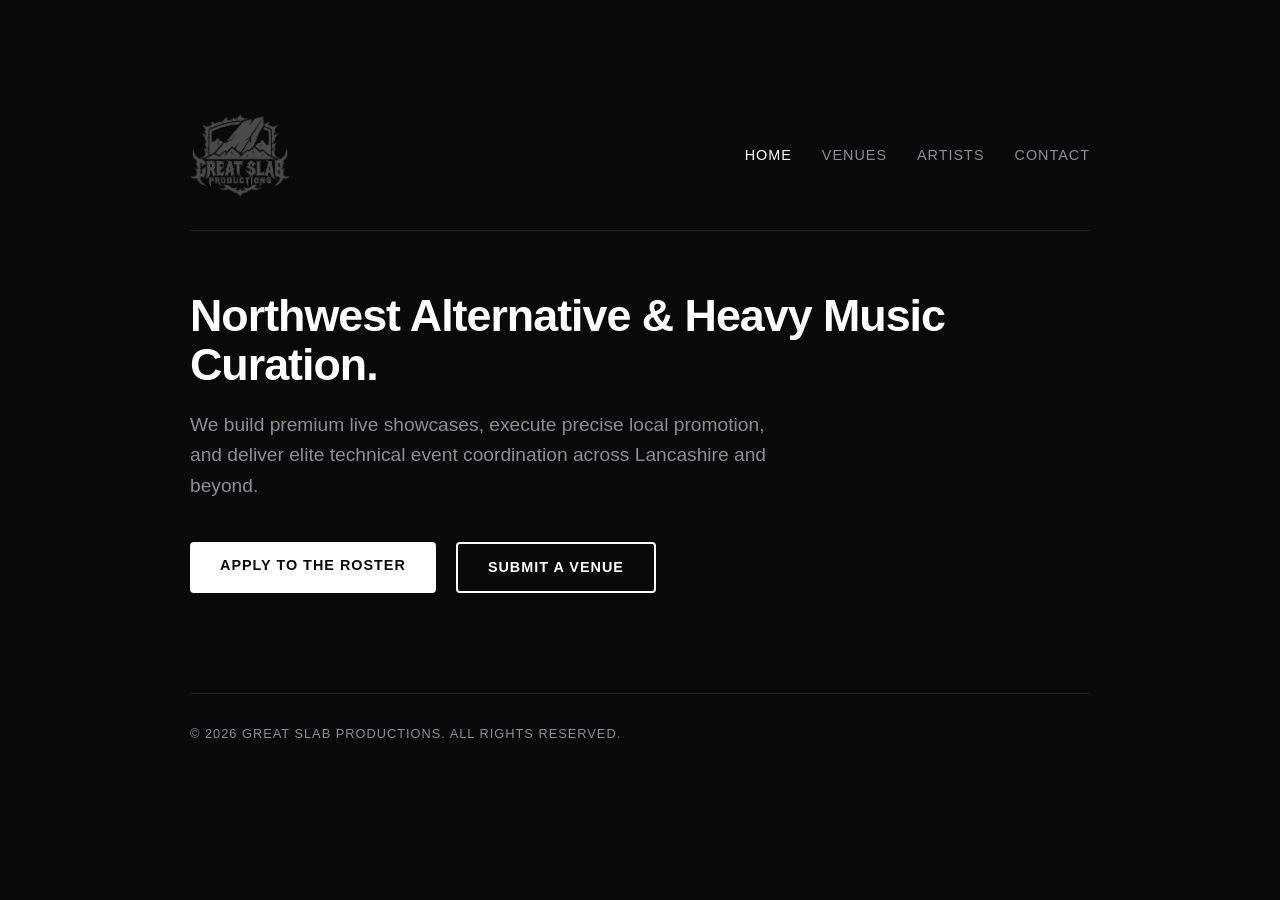
<file: index.html>
<!DOCTYPE html>
<html lang="en">
<head>
    <meta charset="UTF-8">
    <meta name="viewport" content="width=device-width, initial-scale=1.0">
    <title>Great Slab Productions</title>
    <link rel="stylesheet" href="style.css">
</head>
<body>
    <div class="container">
        <nav>
            <div class="logo-container">
                <img src="logo.png" alt="Great Slab Productions Logo" style="height: 100px; width: auto;">
            </div>
            <ul>
                <li><a href="index.html" class="active">Home</a></li>
                <li><a href="venues.html">Venues</a></li>
                <li><a href="artists.html">Artists</a></li>
                <li><a href="contact.html">Contact</a></li>
            </ul>
        </nav>

        <main>
            <h1>Northwest Alternative & Heavy Music Curation.</h1>
            <p class="subtitle">We build premium live showcases, execute precise local promotion, and deliver elite technical event coordination across Lancashire and beyond.</p>
            
            <!-- Dual Funnel Split Layout -->
            <div style="display: flex; gap: 20px; flex-wrap: wrap; margin-top: 20px;">
                <a href="artists.html" class="btn">Apply to the Roster</a>
                <a href="venues.html" class="btn" style="background: transparent; color: var(--text-primary); border: 2px solid var(--text-primary);">Submit a Venue</a>
            </div>
        </main>

        <footer>&copy; 2026 Great Slab Productions. All Rights Reserved.</footer>
    </div>
</body>
</html>
</file>
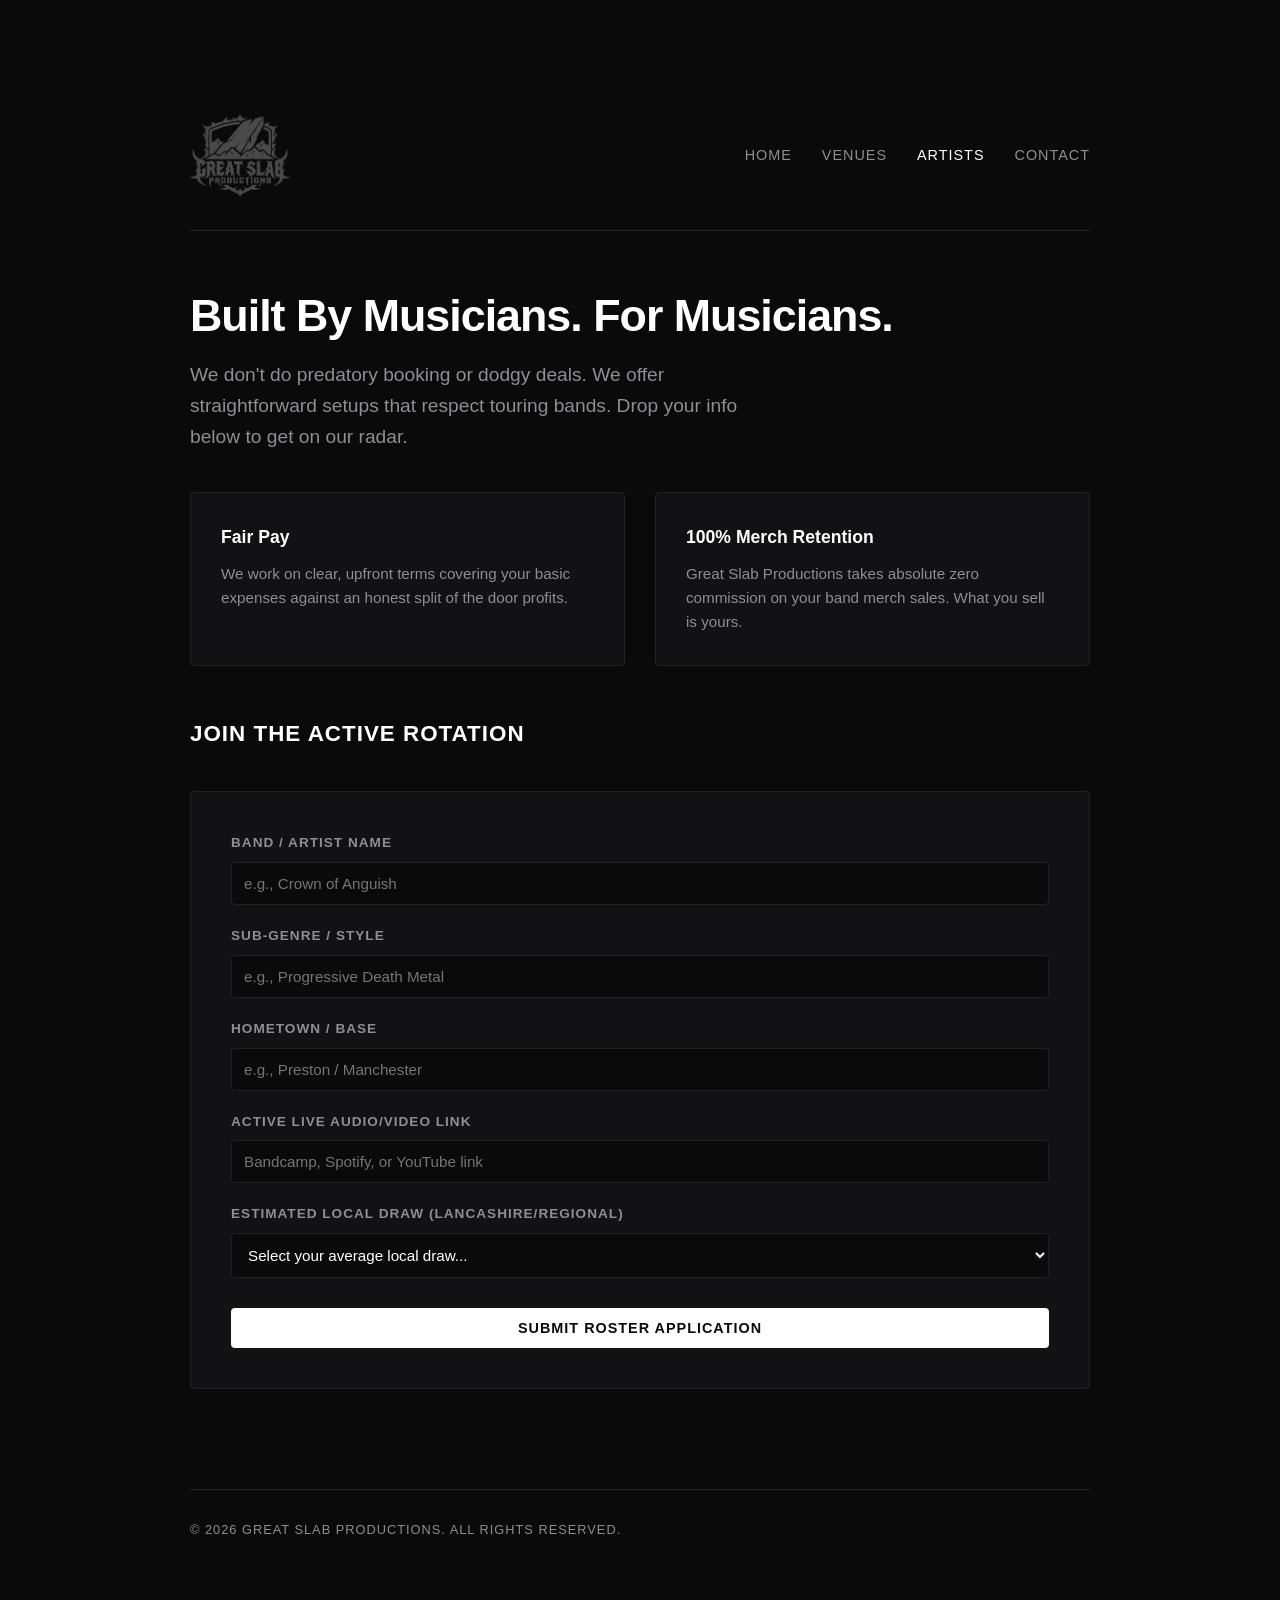
<file: artists.html>
<!DOCTYPE html>
<html lang="en">
<head>
    <meta charset="UTF-8">
    <meta name="viewport" content="width=device-width, initial-scale=1.0">
    <title>Artists | Great Slab Productions</title>
    <link rel="stylesheet" href="style.css">
</head>
<body>
    <div class="container">
        <nav>
            <div class="logo-container">
                <img src="logo.png" alt="Great Slab Productions Logo" style="height: 100px; width: auto;">
            </div>
            <ul>
                <li><a href="index.html">Home</a></li>
                <li><a href="venues.html">Venues</a></li>
                <li><a href="artists.html" class="active">Artists</a></li>
                <li><a href="contact.html">Contact</a></li>
            </ul>
        </nav>

        <main>
            <h1>Built By Musicians. For Musicians.</h1>
            <p class="subtitle">We don't do predatory booking or dodgy deals. We offer straightforward setups that respect touring bands. Drop your info below to get on our radar.</p>
            
            <div class="grid" style="margin-bottom: 50px;">
                <div class="card">
                    <h3>Fair Pay</h3>
                    <p>We work on clear, upfront terms covering your basic expenses against an honest split of the door profits.</p>
                </div>
                <div class="card">
                    <h3>100% Merch Retention</h3>
                    <p>Great Slab Productions takes absolute zero commission on your band merch sales. What you sell is yours.</p>
                </div>
            </div>

            <h2>Join The Active Rotation</h2>
            <form action="https://api.web3forms.com/submit" method="POST">
                <input type="hidden" name="access_key" value="d332babf-e81d-4b8d-9658-af112f1e1b11">
                <input type="hidden" name="subject" value="[Artist Roster Application] New Submission">
                <input type="hidden" name="from_name" value="Great Slab Roster Portal">

                <div class="form-group">
                    <label for="band-name">Band / Artist Name</label>
                    <input type="text" id="band-name" name="Band Name" required placeholder="e.g., Crown of Anguish">
                </div>

                <div class="form-group">
                    <label for="genre">Sub-Genre / Style</label>
                    <input type="text" id="genre" name="Genre" required placeholder="e.g., Progressive Death Metal">
                </div>

                <div class="form-group">
                    <label for="hometown">Hometown / Base</label>
                    <input type="text" id="hometown" name="Hometown" required placeholder="e.g., Preston / Manchester">
                </div>

                <div class="form-group">
                    <label for="audio-link">Active Live Audio/Video Link</label>
                    <input type="url" id="audio-link" name="Streaming Link" required placeholder="Bandcamp, Spotify, or YouTube link">
                </div>

                <div class="form-group">
                    <label for="draw">Estimated Local Draw (Lancashire/Regional)</label>
                    <select id="draw" name="Estimated Draw" required>
                        <option value="" disabled selected>Select your average local draw...</option>
                        <option value="Under 20 feds">Grassroots / Emerging (Under 20)</option>
                        <option value="20-40 feds">Established Local (20–40)</option>
                        <option value="40-70 feds">Regional Touring Draw (40–70)</option>
                        <option value="70+ feds">Headline Tier (70+)</option>
                    </select>
                </div>

                <button type="submit" class="btn">Submit Roster Application</button>
            </form>
        </main>

        <footer>&copy; 2026 Great Slab Productions. All Rights Reserved.</footer>
    </div>
</body>
</html>
</file>
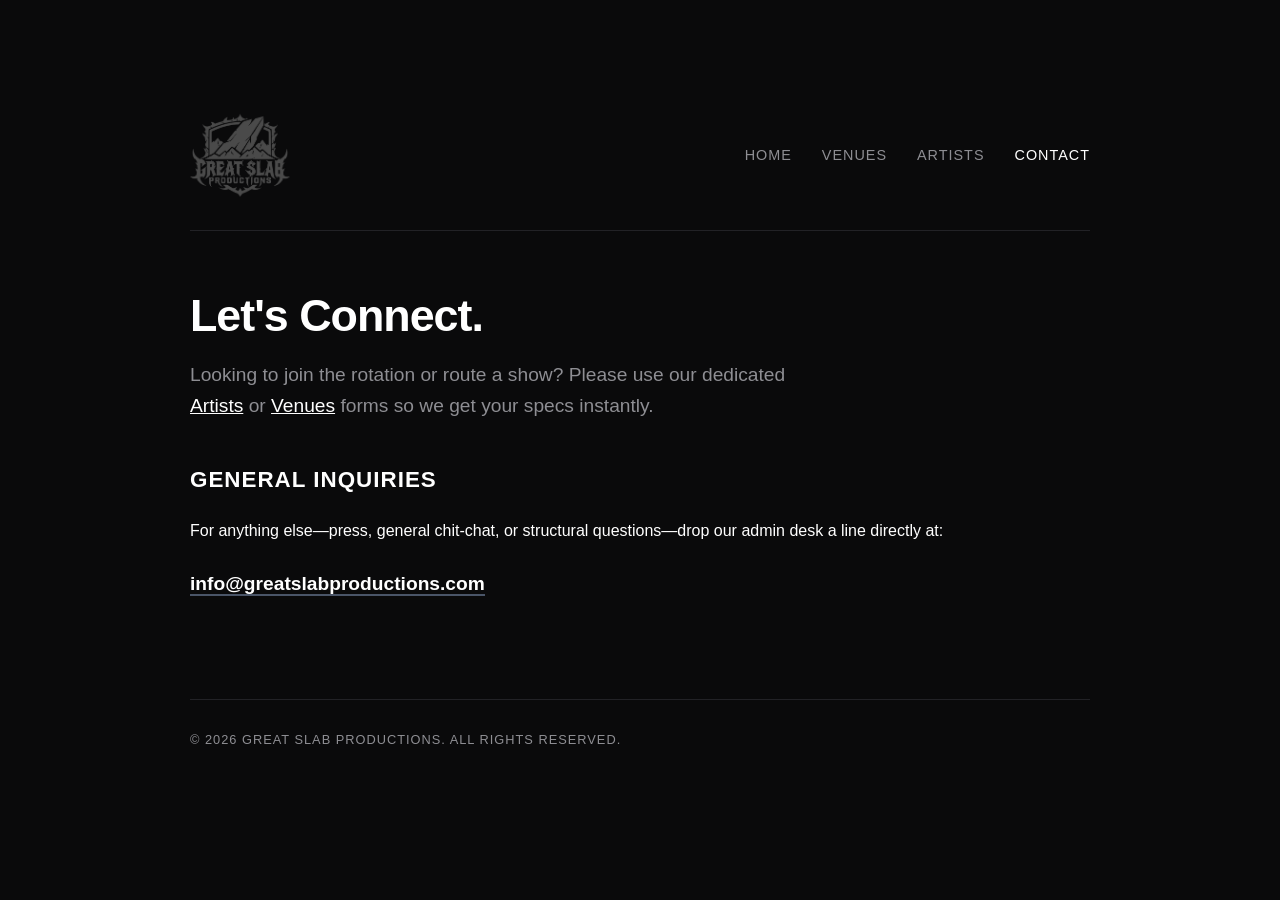
<file: contact.html>
<!DOCTYPE html>
<html lang="en">
<head>
    <meta charset="UTF-8">
    <meta name="viewport" content="width=device-width, initial-scale=1.0">
    <title>Contact | Great Slab Productions</title>
    <link rel="stylesheet" href="style.css">
</head>
<body>
    <div class="container">
        <nav>
            <div class="logo-container">
                <img src="logo.png" alt="Great Slab Productions Logo" style="height: 100px; width: auto;">
            </div>
            <ul>
                <li><a href="index.html">Home</a></li>
                <li><a href="venues.html">Venues</a></li>
                <li><a href="artists.html">Artists</a></li>
                <li><a href="contact.html" class="active">Contact</a></li>
            </ul>
        </nav>

        <main>
            <h1>Let's Connect.</h1>
            <p class="subtitle">Looking to join the rotation or route a show? Please use our dedicated <a href="artists.html" style="color: var(--text-primary);">Artists</a> or <a href="venues.html" style="color: var(--text-primary);">Venues</a> forms so we get your specs instantly.</p>
            
            <h2>General Inquiries</h2>
            <p>For anything else—press, general chit-chat, or structural questions—drop our admin desk a line directly at:</p>
            <br>
            <p><a href="mailto:info@greatslabproductions.com" style="color: var(--text-primary); font-weight: 700; font-size: 1.2rem; text-decoration: none; border-bottom: 2px solid var(--accent);">info@greatslabproductions.com</a></p>
        </main>

        <footer>&copy; 2026 Great Slab Productions. All Rights Reserved.</footer>
    </div>
</body>
</html>
</file>
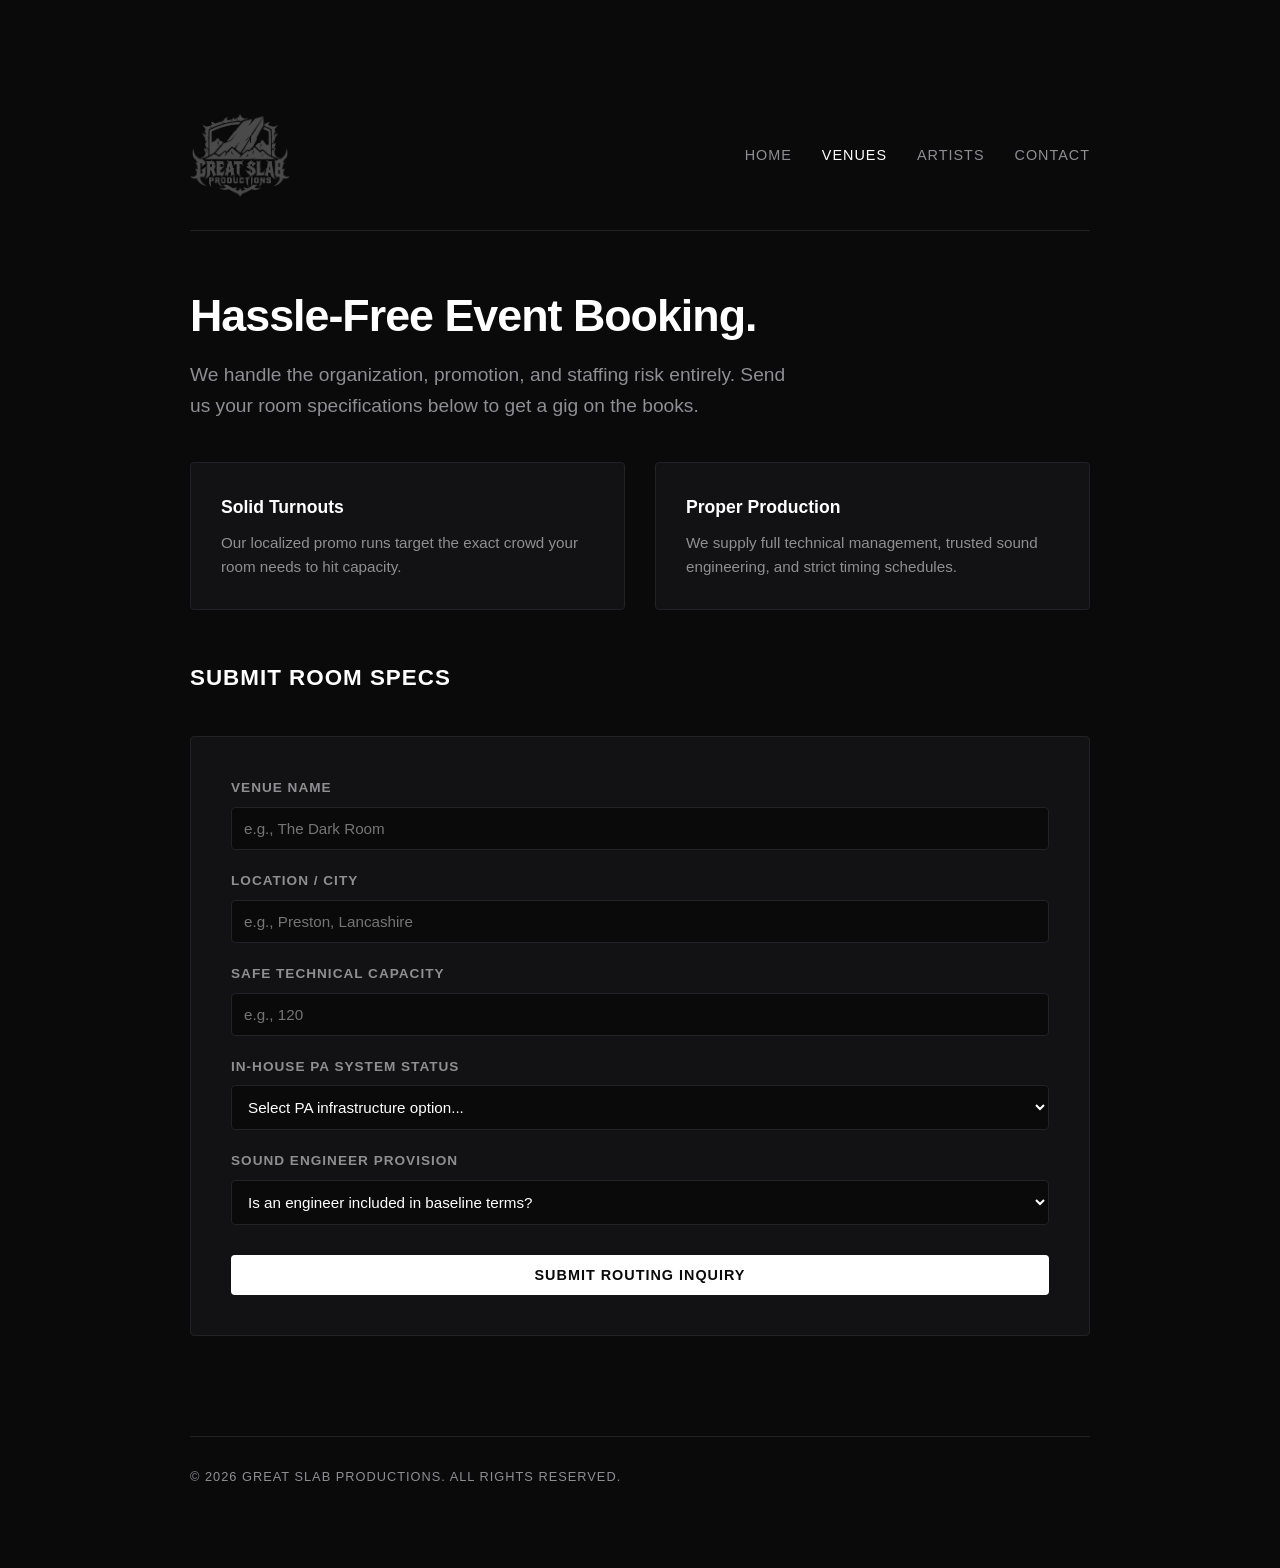
<file: venues.html>
<!DOCTYPE html>
<html lang="en">
<head>
    <meta charset="UTF-8">
    <meta name="viewport" content="width=device-width, initial-scale=1.0">
    <title>Venues | Great Slab Productions</title>
    <link rel="stylesheet" href="style.css">
</head>
<body>
    <div class="container">
        <nav>
            <div class="logo-container">
                <img src="logo.png" alt="Great Slab Productions Logo" style="height: 100px; width: auto;">
            </div>
            <ul>
                <li><a href="index.html">Home</a></li>
                <li><a href="venues.html" class="active">Venues</a></li>
                <li><a href="artists.html">Artists</a></li>
                <li><a href="contact.html">Contact</a></li>
            </ul>
        </nav>

        <main>
            <h1>Hassle-Free Event Booking.</h1>
            <p class="subtitle">We handle the organization, promotion, and staffing risk entirely. Send us your room specifications below to get a gig on the books.</p>
            
            <div class="grid" style="margin-bottom: 50px;">
                <div class="card">
                    <h3>Solid Turnouts</h3>
                    <p>Our localized promo runs target the exact crowd your room needs to hit capacity.</p>
                </div>
                <div class="card">
                    <h3>Proper Production</h3>
                    <p>We supply full technical management, trusted sound engineering, and strict timing schedules.</p>
                </div>
            </div>

            <h2>Submit Room Specs</h2>
            <form action="https://api.web3forms.com/submit" method="POST">
                <input type="hidden" name="access_key" value="d332babf-e81d-4b8d-9658-af112f1e1b11">
                <input type="hidden" name="subject" value="[Venue Routing Consult] New Inquiry">
                <input type="hidden" name="from_name" value="Great Slab Venue Portal">

                <div class="form-group">
                    <label for="venue-name">Venue Name</label>
                    <input type="text" id="venue-name" name="Venue Name" required placeholder="e.g., The Dark Room">
                </div>

                <div class="form-group">
                    <label for="location">Location / City</label>
                    <input type="text" id="location" name="Location" required placeholder="e.g., Preston, Lancashire">
                </div>

                <div class="form-group">
                    <label for="capacity">Safe Technical Capacity</label>
                    <input type="number" id="capacity" name="Technical Capacity" required placeholder="e.g., 120">
                </div>

                <div class="form-group">
                    <label for="pa-system">In-House PA System Status</label>
                    <select id="pa-system" name="PA System Status" required>
                        <option value="" disabled selected>Select PA infrastructure option...</option>
                        <option value="Full in-house PA installed">Full Professional In-House PA Installed</option>
                        <option value="Vocal PA only">Vocal PA Only (Requires external reinforcement)</option>
                        <option value="No PA system">No PA System (Promoter must supply production)</option>
                    </select>
                </div>

                <div class="form-group">
                    <label for="engineer">Sound Engineer Provision</label>
                    <select id="engineer" name="Sound Engineer Provision" required>
                        <option value="" disabled selected>Is an engineer included in baseline terms?</option>
                        <option value="House engineer included">Yes - Qualified house engineer included</option>
                        <option value="Dry hire - no engineer">No - Dry room hire only (External engineer required)</option>
                    </select>
                </div>

                <button type="submit" class="btn">Submit Routing Inquiry</button>
            </form>
        </main>

        <footer>&copy; 2026 Great Slab Productions. All Rights Reserved.</footer>
    </div>
</body>
</html>
</file>
<file: style.css>
/* --- Great Slab Productions Master Design System --- */
:root {
    --bg-main: #0a0a0b;
    --bg-card: #121214;
    --border-color: #222226;
    --text-primary: #ffffff;
    --text-secondary: #8e8e93;
    --accent: #4a5568;
    --accent-hover: #a0aec0;
}

* {
    box-sizing: border-box;
    margin: 0;
    padding: 0;
}

body {
    background-color: var(--bg-main);
    color: var(--text-primary);
    font-family: -apple-system, BlinkMacSystemFont, "Segoe UI", Roboto, Helvetica, Arial, sans-serif;
    line-height: 1.6;
    padding: 0 20px;
}

.container {
    max-width: 900px;
    margin: 0 auto;
    padding: 80px 0;
}

/* --- Navigation --- */
nav {
    display: flex;
    justify-content: space-between;
    align-items: center;
    border-bottom: 1px solid var(--border-color);
    padding: 25px 0;
    margin-bottom: 60px;
}

nav .logo-container img {
    display: block;
}

nav ul {
    display: flex;
    list-style: none;
    gap: 30px;
}

nav ul a {
    color: var(--text-secondary);
    text-decoration: none;
    font-size: 0.9rem;
    text-transform: uppercase;
    letter-spacing: 1px;
    font-weight: 500;
    transition: color 0.2s ease;
}

nav ul a:hover, nav ul .active {
    color: var(--text-primary);
}

/* --- Typography & Layout --- */
h1 {
    font-size: 2.8rem;
    font-weight: 800;
    letter-spacing: -1px;
    margin-bottom: 20px;
    line-height: 1.1;
}

p.subtitle {
    font-size: 1.2rem;
    color: var(--text-secondary);
    max-width: 600px;
    margin-bottom: 40px;
}

h2 {
    font-size: 1.4rem;
    text-transform: uppercase;
    letter-spacing: 1px;
    margin-bottom: 20px;
    color: var(--text-primary);
}

.grid {
    display: grid;
    grid-template-columns: repeat(auto-fit, minmax(250px, 1fr));
    gap: 30px;
    margin-top: 40px;
}

.card {
    background: var(--bg-card);
    border: 1px solid var(--border-color);
    padding: 30px;
    border-radius: 4px;
}

.card h3 {
    margin-bottom: 10px;
    font-size: 1.1rem;
}

.card p {
    color: var(--text-secondary);
    font-size: 0.95rem;
}

/* --- CTA Buttons & Submits --- */
.btn {
    display: inline-block;
    background: var(--text-primary);
    color: var(--bg-main);
    padding: 12px 30px;
    border-radius: 4px;
    text-decoration: none;
    font-weight: 700;
    font-size: 0.9rem;
    text-transform: uppercase;
    letter-spacing: 1px;
    transition: background 0.2s ease;
}

.btn:hover {
    background: var(--accent-hover);
}

/* --- Pro Intake Form Styling --- */
form {
    margin-top: 40px;
    background: var(--bg-card);
    border: 1px solid var(--border-color);
    padding: 40px;
    border-radius: 4px;
}

.form-group {
    margin-bottom: 20px;
}

.form-group label {
    display: block;
    font-size: 0.85rem;
    text-transform: uppercase;
    letter-spacing: 1px;
    margin-bottom: 8px;
    color: var(--text-secondary);
    font-weight: 600;
}

.form-group input, 
.form-group select, 
.form-group textarea {
    width: 100%;
    padding: 12px;
    background: var(--bg-main);
    border: 1px solid var(--border-color);
    border-radius: 4px;
    color: var(--text-primary);
    font-family: inherit;
    font-size: 0.95rem;
    transition: border-color 0.2s ease;
}

.form-group input:focus, 
.form-group select:focus, 
.form-group textarea:focus {
    outline: none;
    border-color: var(--accent-hover);
}

form .btn {
    border: none;
    cursor: pointer;
    width: 100%;
    margin-top: 10px;
}

footer {
    margin-top: 100px;
    border-top: 1px solid var(--border-color);
    padding-top: 30px;
    color: var(--text-secondary);
    font-size: 0.8rem;
    text-transform: uppercase;
    letter-spacing: 1px;
}

/* --- Mobile Safety Patch (Fixes Horizontal Scroll) --- */
@media (max-width: 768px) {
    body {
        padding: 0 15px; /* Slightly tighter padding to maximize screen space */
        overflow-x: hidden; /* Hard block against unexpected side scrolling */
    }

    .container {
        padding: 40px 0; /* Brings the huge 80px top/bottom padding down to a sensible size on phones */
        width: 100%;
    }

    h1 {
        font-size: 2rem; /* Drops the massive 2.8rem text down so words don't clip and force the screen wide */
    }

    nav {
        flex-direction: column; /* Stacks the logo above the links instead of crushing them sideways */
        gap: 15px;
        padding: 15px 0;
        margin-bottom: 30px;
    }

    nav ul {
        gap: 15px;
        flex-wrap: wrap;
        justify-content: center; /* Centers navigation links on mobile */
    }

    .grid {
        grid-template-columns: 1fr; /* Forces cards to stack vertically in a clean single column */
        gap: 20px;
        margin-top: 20px;
    }

    form {
        padding: 20px; /* Gives you more internal space inside the forms on narrow displays */
    }
}
</file>
